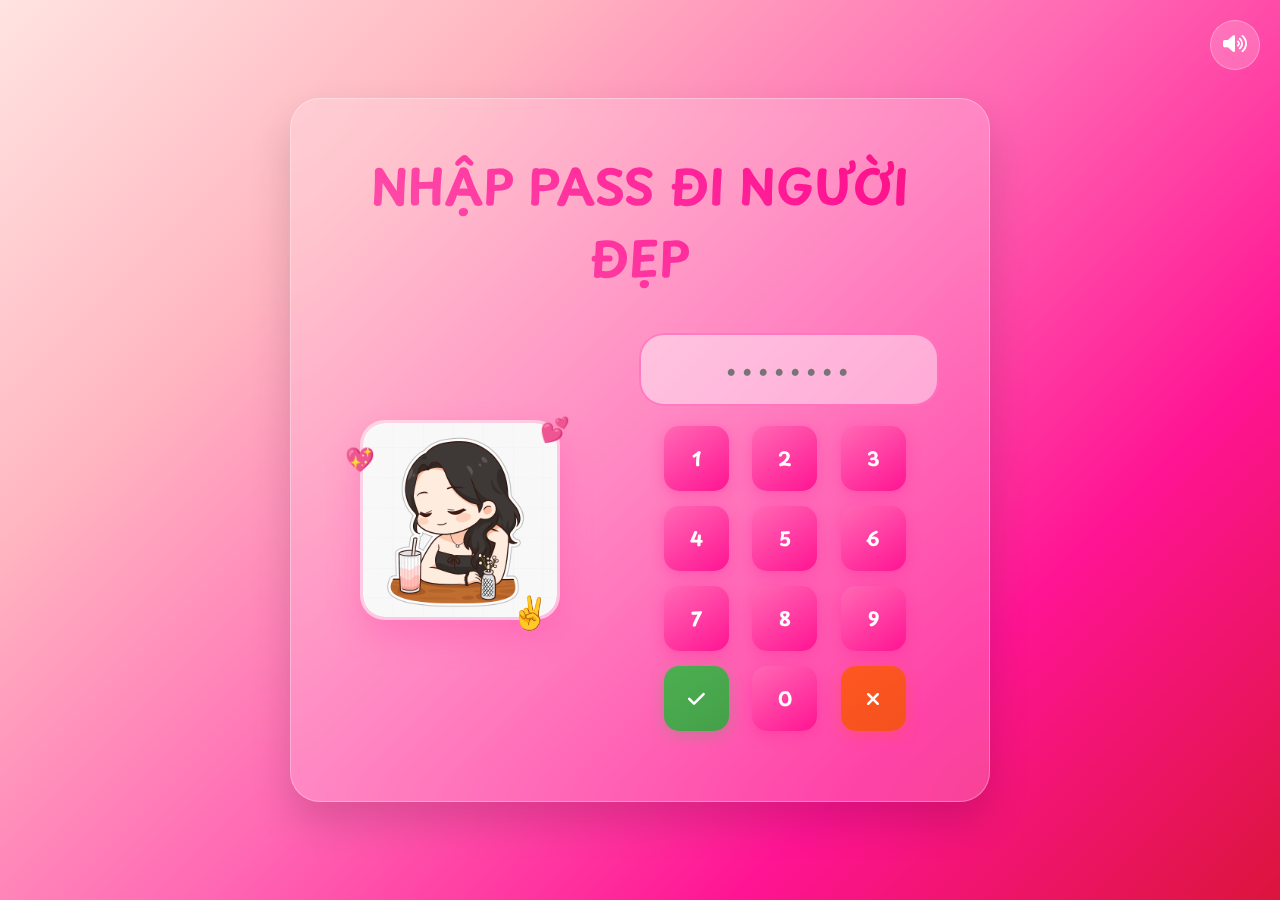
<file: index.html>
﻿<!DOCTYPE html>
<html lang="vi">
<head>
    <meta charset="UTF-8">
    <meta name="viewport" content="width=device-width, initial-scale=1.0">
    <meta http-equiv="Cache-Control" content="no-cache, no-store, must-revalidate">
    <meta http-equiv="Pragma" content="no-cache">
    <meta http-equiv="Expires" content="0">
    <meta name="mobile-web-app-capable" content="yes">
    <meta name="apple-mobile-web-app-capable" content="yes">
    <meta name="apple-mobile-web-app-status-bar-style" content="black-translucent">
    <meta name="format-detection" content="telephone=no">
    <title>🎉 Chúc Mừng Sinh Nhật 🎉</title>
    <link rel="icon" type="image/png" href="img/1.png">
    <link rel="apple-touch-icon" href="img/1.png">
    <link rel="stylesheet" href="css/style_clean.css?v=8&t=1725984100">
    <link href="https://cdnjs.cloudflare.com/ajax/libs/font-awesome/6.0.0/css/all.min.css" rel="stylesheet">
    <link href="https://fonts.googleapis.com/css2?family=Playpen+Sans:wght@100;200;300;400;500;600;700;800&display=swap" rel="stylesheet">
</head>
<body>
    <!-- Login Screen -->
    <div id="loginScreen" class="login-screen">
        <!-- Music Control for Login Screen -->
        <div class="music-control">
            <button id="musicToggleLogin" class="music-btn" title="Toggle Music">
                <i class="fas fa-volume-up"></i>
            </button>
        </div>

        <div class="login-container">
            <h1 class="login-title">NHẬP PASS ĐI NGƯỜI ĐẸP</h1>

            <div class="login-content">
                <!-- Avatar and Hearts -->
                <div class="avatar-section">
                    <div class="avatar-container">
                        <img src="img/1.png" alt="Cute Girl" class="cute-avatar">
                        <div class="heart heart1">💕</div>
                        <div class="heart heart2">💖</div>
                        <div class="peace-sign">✌️</div>
                    </div>
                </div>

                <!-- Password Input and Keypad -->
                <div class="password-section">
                    <div class="password-display">
                        <input type="text" id="passwordInput" readonly maxlength="8" placeholder="" title="Password Input">
                    </div>

                    <div class="keypad">
                        <button class="key-btn number" data-number="1">1</button>
                        <button class="key-btn number" data-number="2">2</button>
                        <button class="key-btn number" data-number="3">3</button>

                        <button class="key-btn number" data-number="4">4</button>
                        <button class="key-btn number" data-number="5">5</button>
                        <button class="key-btn number" data-number="6">6</button>

                        <button class="key-btn number" data-number="7">7</button>
                        <button class="key-btn number" data-number="8">8</button>
                        <button class="key-btn number" data-number="9">9</button>

                        <button class="key-btn confirm" id="confirmBtn" title="Confirm">
                            <i class="fas fa-check"></i>
                        </button>
                        <button class="key-btn number" data-number="0">0</button>
                        <button class="key-btn clear" id="clearBtn" title="Clear">
                            <i class="fas fa-times"></i>
                        </button>
                    </div>
                </div>
            </div>
        </div>
    </div>

    <!-- Audio -->
    <audio id="birthdayMusic" loop autoplay muted preload="auto">
        <source src="audio/nhac.mp3" type="audio/mpeg">
        <source src="audio/nhac.mp3" type="audio/mp3">
        Your browser does not support the audio element.
    </audio>

    <script src="js/script.js"></script>
</body>
</html>
</file>
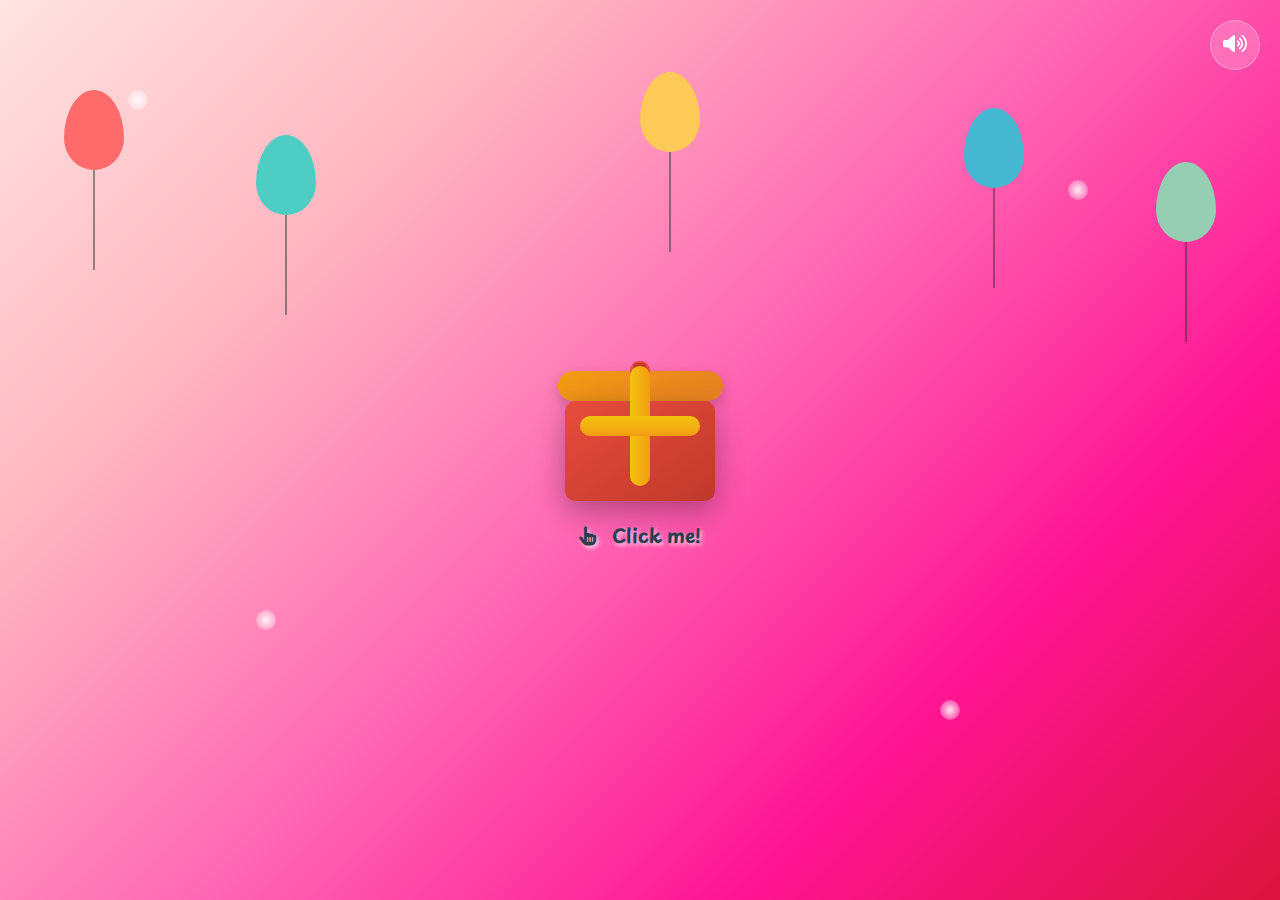
<file: birthday.html>
﻿<!DOCTYPE html>
<html lang="vi">
<head>
    <meta charset="UTF-8">
    <meta name="viewport" content="width=device-width, initial-scale=1.0">
    <meta http-equiv="Cache-Control" content="no-cache, no-store, must-revalidate">
    <meta http-equiv="Pragma" content="no-cache">
    <meta http-equiv="Expires" content="0">
    <meta name="mobile-web-app-capable" content="yes">
    <meta name="apple-mobile-web-app-capable" content="yes">
    <meta name="apple-mobile-web-app-status-bar-style" content="black-translucent">
    <meta name="format-detection" content="telephone=no">
    <title>🎉 Thiệp Sinh Nhật 🎉</title>
    <link rel="icon" type="image/png" href="img/1.png">
    <link rel="apple-touch-icon" href="img/1.png">
    <link rel="stylesheet" href="css/style_clean.css?v=mobile-original-restored">
    <link href="https://cdnjs.cloudflare.com/ajax/libs/font-awesome/6.0.0/css/all.min.css" rel="stylesheet">
    <link href="https://fonts.googleapis.com/css2?family=Playpen+Sans:wght@100;200;300;400;500;600;700;800&display=swap" rel="stylesheet">
    <link href="https://fonts.googleapis.com/css2?family=Pacifico&family=Dancing+Script:wght@400;700&display=swap" rel="stylesheet">
</head>
<body>
    <!-- Audio -->
    <audio id="birthdayMusic" loop autoplay preload="auto">
        <source src="audio/nhac.mp3" type="audio/mpeg">
        <source src="audio/nhac.mp3" type="audio/mp3">
        Your browser does not support the audio element.
    </audio>

    <!-- Birthday Website -->
    <div id="birthdayWebsite" class="birthday-website">
        <!-- Background Elements -->
        <div class="background-elements">
            <div class="star star1"></div>
            <div class="star star2"></div>
            <div class="star star3"></div>
            <div class="star star4"></div>
            <div class="star star5"></div>
        </div>

        <!-- Balloons -->
        <div class="balloons-container">
            <div class="balloon balloon1">
                <div class="balloon-body"></div>
                <div class="balloon-string"></div>
            </div>
            <div class="balloon balloon2">
                <div class="balloon-body"></div>
                <div class="balloon-string"></div>
            </div>
            <div class="balloon balloon3">
                <div class="balloon-body"></div>
                <div class="balloon-string"></div>
            </div>
            <div class="balloon balloon4">
                <div class="balloon-body"></div>
                <div class="balloon-string"></div>
            </div>
            <div class="balloon balloon5">
                <div class="balloon-body"></div>
                <div class="balloon-string"></div>
            </div>
        </div>

        <!-- Gift Box -->
        <div class="gift-container">
            <div class="gift-box" id="giftBox">
                <div class="gift-lid">
                    <div class="gift-bow">
                        <div class="bow-left"></div>
                        <div class="bow-right"></div>
                        <div class="bow-center"></div>
                    </div>
                </div>
                <div class="gift-body"></div>
                <div class="gift-ribbon-vertical"></div>
                <div class="gift-ribbon-horizontal"></div>
            </div>

            <div class="click-instruction">
                <i class="fas fa-hand-pointer"></i>
                <span>Click me!</span>
            </div>
        </div>

        <!-- Birthday Message (Initially hidden, will be shown by JavaScript) -->
        <div class="birthday-message hidden" id="birthdayMessage">
            <!-- Birthday Card Container -->
            <div class="birthday-card">
                <!-- Card Header -->
                <div class="card-header">
                    <div class="header-decoration">
                        <div class="decoration-star">⭐</div>
                        <div class="decoration-heart">💖</div>
                        <div class="decoration-balloon">🎈</div>
                    </div>

                    <div class="avatar-container">
                        <img src="img/banhsinhnhat.jpg" alt="Birthday Person" class="birthday-avatar">
                        <div class="avatar-glow"></div>
                    </div>

                    <h1 class="birthday-title">
                        🎉 HAPPY BIRTHDAY 🎉
                    </h1>

                    <h2 class="birthday-name" id="birthdayName">
                        Bé yêu!
                    </h2>
                </div>

                <!-- Photo Gallery -->
                <div class="photo-gallery">
                    <div class="photo-grid">
                        <div class="photo-item">
                            <img src="img/2.jpg" alt="Memory 1" class="memory-photo">
                        </div>
                        <div class="photo-item">
                            <img src="img/10.jpg" alt="Memory 2" class="memory-photo">
                        </div>
                        <div class="photo-item">
                            <img src="img/3.jpg" alt="Memory 3" class="memory-photo">
                        </div>
                    </div>
                </div>

                <!-- Birthday Wishes Section -->
                <div class="wishes-section">
                    <div class="wishes-container">
                        <h3 class="wishes-title">💌 Lời chúc sinh nhật đặc biệt 💌</h3>

                        <div class="wishes-grid">
                            <div class="wish-card">
                                <div class="wish-icon">🎂</div>
                                <p class="wish-text">chúc em sinh nhật vui vẻ</p>
                            </div>

                            <div class="wish-card">
                                <div class="wish-icon">🌟</div>
                                <p class="wish-text">chúc em thêm một tuổi thêm nhiều trải nghiệm mới</p>
                            </div>

                            <div class="wish-card">
                                <div class="wish-icon">🎈</div>
                                <p class="wish-text">chúc em luôn thành công và vững bước trên con đường mà mình chọn</p>
                            </div>

                            <div class="wish-card">
                                <div class="wish-icon">💖</div>
                                <p class="wish-text">dù có chuyện gì hay stress thì anh luôn ở sau để giúp đỡ em</p>
                            </div>

                            <div class="wish-card">
                                <div class="wish-icon">🌈</div>
                                <p class="wish-text">mọi chuyện ngoài kia mặc em quậy còn còn mọi thứ để anh lo</p>
                            </div>

                            <div class="wish-card">
                                <div class="wish-icon">🎊</div>
                                <p class="wish-text">em phải nhớ luôn nở nụ cười trên môi dù có chuyện gì đi nữa thì mình cùng nhau giải quyết</p>
                            </div>
                        </div>
                    </div>
                </div>

                <!-- More Photos Section -->
                <div class="more-photos-section">
                    <h3 class="section-title">📸 Những kỷ niệm đẹp 📸</h3>
                    <div class="photos-carousel">
                        <div class="carousel-track" id="photosCarousel">
                            <img src="img/4.jpg" alt="Memory 5" class="carousel-photo">
                            <img src="img/5.jpg" alt="Memory 6" class="carousel-photo">
                            <img src="img/6.jpg" alt="Memory 7" class="carousel-photo">
                            <img src="img/7.jpg" alt="Memory 8" class="carousel-photo">
                            <img src="img/8.jpg" alt="Memory 9" class="carousel-photo">
                            <img src="img/9.jpg" alt="Memory 10" class="carousel-photo">
                        </div>
                    </div>
                </div>

                <!-- Birthday Cake Section -->
                <div class="cake-section">
                    <div class="birthday-cake">
                        <div class="cake-base">
                            <div class="cake-layer layer1"></div>
                            <div class="cake-layer layer2"></div>
                            <div class="cake-layer layer3"></div>
                            <div class="candles">
                                <div class="candle">
                                    <div class="flame"></div>
                                </div>
                                <div class="candle">
                                    <div class="flame"></div>
                                </div>
                                <div class="candle">
                                    <div class="flame"></div>
                                </div>
                            </div>
                        </div>
                    </div>
                    <p class="cake-message">🎂 Click vào bánh để thổi nến và ước một điều thật đặc biệt! 🎂</p>
                </div>

                <!-- Final Message -->
                <div class="final-message">
                    <div class="message-border">
                        <h2 class="final-title">✨ Lời nhắn cuối ✨</h2>
                        <p class="final-text">
                            cuối cùng cũng cảm ơn em vì đã xuất hiện trong cuộc sống của anh và làm nó tốt hơn, và mong mọi điều đẹp đẽ nhất sẽ đến bên em
                        </p>
                        <p class="signature">🎉 Happy Birthday! 🎉</p>
                    </div>
                </div>
            </div>
        </div>

        <!-- Confetti Container -->
        <div class="confetti-container" id="confettiContainer"></div>

        <!-- Floating Hearts -->
        <div class="hearts-container" id="heartsContainer"></div>

        <!-- Music Control -->
        <div class="music-control">
            <button id="musicToggle" class="music-btn" title="Toggle Music">
                <i class="fas fa-volume-up"></i>
            </button>
        </div>
    </div>

    <script src="js/birthday.js"></script>
</body>
</html>
</file>
<file: css/style_clean.css>
﻿/* ===== STYLES WEBSITE SINH NHẬT ===== */

/* FORCE OVERRIDE - Background sáng cho tất cả trường hợp */
html, body, .login-screen, .birthday-website {
    background: linear-gradient(135deg, #FFE4E1 0%, #FFB6C1 25%, #FF69B4 50%, #FF1493 75%, #DC143C 100%) !important;
    background-attachment: fixed !important;
}

/* FORCE HORIZONTAL LAYOUT CHO MOBILE */
@media screen and (max-width: 768px) {
    .login-content {
        flex-direction: column !important;
        display: flex !important;
        align-items: center !important;
        justify-content: center !important;
        gap: 30px !important;
        flex-wrap: nowrap !important;
    }

    .avatar-section {
        flex: 0 0 auto !important;
        order: 1 !important;
    }

    .password-section {
        flex: 0 0 auto !important;
        order: 2 !important;
    }
}

/* Reset và tối ưu hóa mobile */
* {
    margin: 0;
    padding: 0;
    box-sizing: border-box;
    /* Tối ưu hóa cảm ứng cho mobile */
    -webkit-tap-highlight-color: transparent;
    -webkit-touch-callout: none;
    -webkit-user-select: none;
    -moz-user-select: none;
    -ms-user-select: none;
    user-select: none;
    /* Performance optimization */
    -webkit-font-smoothing: antialiased;
    -moz-osx-font-smoothing: grayscale;
}

/* Performance optimization cho animated elements */
.login-container,
.cute-avatar,
.key-btn,
.password-display input,
.heart,
.peace-sign {
    backface-visibility: hidden;
    perspective: 1000px;
    transform-style: preserve-3d;
}

/* Cho phép chọn text cho input */
input, textarea {
    -webkit-user-select: text;
    -moz-user-select: text;
    -ms-user-select: text;
    user-select: text;
}

body {
    font-family: "Playpen Sans", cursive;
    margin: 0;
    padding: 0;
    min-height: 100vh;
    background: linear-gradient(135deg, #FFE4E1 0%, #FFB6C1 25%, #FF69B4 50%, #FF1493 75%, #DC143C 100%) !important;
    background-attachment: fixed;
    /* Force cache refresh */
    /* Tối ưu hóa cho mobile */
    -webkit-font-smoothing: antialiased;
    -moz-osx-font-smoothing: grayscale;
    /* Ngăn chặn zoom khi focus input trên iOS */
    -webkit-text-size-adjust: 100%;
}

.hidden {
    display: none !important;
}

/* Login Screen Styles */
.login-screen {
    width: 100%;
    height: 100vh;
    display: flex;
    justify-content: center;
    align-items: center;
    position: relative;
}

.login-container {
    background: rgba(255, 255, 255, 0.2);
    backdrop-filter: blur(20px);
    padding: 50px;
    border-radius: 30px;
    border: 1px solid rgba(255, 255, 255, 0.3);
    box-shadow: 0 20px 40px rgba(0, 0, 0, 0.15);
    text-align: center;
    max-width: 700px;
    width: 90%;
    position: relative;
    animation: containerFloat 6s ease-in-out infinite;
}

@keyframes containerFloat {
    0%, 100% {
        transform: translateY(0px);
    }

    50% {
        transform: translateY(-10px);
    }
}

.login-title {
    font-family: "Playpen Sans", cursive;
    background: linear-gradient(45deg, #FF69B4, #FF1493, #DC143C);
    background-size: 200% 200%;
    -webkit-background-clip: text;
    -webkit-text-fill-color: transparent;
    background-clip: text;
    font-size: 48px;
    font-weight: bold;
    margin-bottom: 40px;
    animation: gradientText 3s ease-in-out infinite;
}

@keyframes gradientText {
    0% {
        background-position: 0% 50%;
    }

    50% {
        background-position: 100% 50%;
    }

    100% {
        background-position: 0% 50%;
    }
}

.login-content {
    display: flex;
    gap: 60px;
    align-items: center;
    justify-content: center;
    margin-bottom: 20px;
    flex-wrap: wrap;
}

.avatar-section {
    flex: 1;
    position: relative;
    min-width: 200px;
}

.avatar-container {
    position: relative;
    display: inline-block;
}

.cute-avatar {
    width: 200px;
    height: 200px;
    border-radius: 25px;
    border: 3px solid rgba(255, 255, 255, 0.5);
    box-shadow: 0 15px 35px rgba(255, 20, 147, 0.2);
    transition: all 0.3s ease;
    animation: avatarFloat 4s ease-in-out infinite;
}

@keyframes avatarFloat {
    0%, 100% {
        transform: translateY(0px) rotate(0deg);
    }

    50% {
        transform: translateY(-15px) rotate(2deg);
    }
}

.heart {
    position: absolute;
    font-size: 1.5rem;
    animation: heartFloat 3s ease-in-out infinite;
}

.heart1 {
    top: -10px;
    right: -10px;
    animation-delay: 0s;
}

.heart2 {
    top: 20px;
    left: -15px;
    animation-delay: 1.5s;
}

.peace-sign {
    position: absolute;
    bottom: -10px;
    right: 10px;
    font-size: 2rem;
    animation: bounce 2s ease-in-out infinite;
}

@keyframes heartFloat {
    0%, 100% {
        transform: translateY(0) scale(1);
        opacity: 0.7;
    }

    50% {
        transform: translateY(-10px) scale(1.2);
        opacity: 1;
    }
}

@keyframes bounce {
    0%, 20%, 50%, 80%, 100% {
        transform: translateY(0);
    }

    40% {
        transform: translateY(-10px);
    }

    60% {
        transform: translateY(-5px);
    }
}

.password-section {
    flex: 1;
    min-width: 300px;
}

.password-display input {
    width: 300px;
    padding: 15px 25px;
    font-size: 1.6rem;
    text-align: center;
    border: 2px solid rgba(255, 20, 147, 0.4);
    border-radius: 25px;
    background: rgba(255, 255, 255, 0.3);
    backdrop-filter: blur(10px);
    letter-spacing: 4px;
    font-family: "Playpen Sans", cursive;
    outline: none;
    transition: all 0.3s ease;
    color: #333;
    margin-bottom: 20px;
}

.keypad {
    display: grid;
    grid-template-columns: repeat(3, 1fr);
    gap: 15px;
    max-width: 250px;
    margin: 0 auto;
}

.key-btn {
    width: 65px;
    height: 65px;
    border: none;
    border-radius: 15px;
    font-size: 1.2rem;
    font-weight: bold;
    cursor: pointer;
    transition: all 0.2s ease;
    font-family: "Playpen Sans", cursive;
}

    .key-btn.number {
        background: linear-gradient(145deg, #FF69B4, #FF1493);
        color: white;
        box-shadow: 0 4px 15px rgba(255, 20, 147, 0.3);
    }

        .key-btn.number:hover {
            transform: translateY(-2px);
            box-shadow: 0 6px 20px rgba(255, 20, 147, 0.4);
        }

    .key-btn.confirm {
        background: linear-gradient(145deg, #4CAF50, #45a049);
        color: white;
        box-shadow: 0 4px 15px rgba(76, 175, 80, 0.3);
    }

    .key-btn.clear {
        background: linear-gradient(145deg, #FF5722, #F4511E);
        color: white;
        box-shadow: 0 4px 15px rgba(255, 87, 34, 0.3);
    }

/* Shake animation */
@keyframes shake {
    0%, 100% {
        transform: translateX(0);
    }

    25% {
        transform: translateX(-10px);
    }

    75% {
        transform: translateX(10px);
    }
}

/* Birthday Website */
.birthday-website {
    position: relative;
    width: 100%;
    min-height: 100vh;
    display: flex;
    justify-content: center;
    align-items: center;
    background: linear-gradient(135deg, #FFE4E1 0%, #FFB6C1 25%, #FF69B4 50%, #FF1493 75%, #DC143C 100%) !important;
    background-attachment: fixed;
    overflow-x: hidden;
}

@keyframes gradientShift {
    0% {
        background-position: 0% 50%;
    }

    50% {
        background-position: 100% 50%;
    }

    100% {
        background-position: 0% 50%;
    }
}

/* Background Elements */
.background-elements {
    position: absolute;
    top: 0;
    left: 0;
    width: 100%;
    height: 100%;
    pointer-events: none;
    z-index: 1;
}

.star {
    position: absolute;
    width: 20px;
    height: 20px;
    background: radial-gradient(circle, rgba(255,255,255,0.9), transparent);
    border-radius: 50%;
    animation: starTwinkle 3s ease-in-out infinite;
}

.star1 {
    top: 10%;
    left: 10%;
    animation-delay: 0s;
}

.star2 {
    top: 20%;
    right: 15%;
    animation-delay: 1s;
}

.star3 {
    bottom: 30%;
    left: 20%;
    animation-delay: 2s;
}

.star4 {
    bottom: 20%;
    right: 25%;
    animation-delay: 0.5s;
}

.star5 {
    top: 50%;
    left: 50%;
    animation-delay: 1.5s;
}

@keyframes starTwinkle {
    0%, 100% {
        opacity: 0.3;
        transform: scale(1);
    }

    50% {
        opacity: 1;
        transform: scale(1.2);
    }
}

/* Balloons */
.balloons-container {
    position: absolute;
    top: 0;
    left: 0;
    width: 100%;
    height: 100%;
    pointer-events: none;
    z-index: 2;
}

.balloon {
    position: absolute;
    animation: floatUp 6s ease-in-out infinite;
}

.balloon-body {
    width: 60px;
    height: 80px;
    border-radius: 50% 50% 50% 50% / 60% 60% 40% 40%;
    position: relative;
}

.balloon-string {
    width: 1px;
    height: 100px;
    background: #333;
    position: absolute;
    bottom: -100px;
    left: 50%;
    transform: translateX(-50%);
}

.balloon1 {
    left: 5%;
    top: 10%;
}

    .balloon1 .balloon-body {
        background: #ff6b6b;
    }

.balloon2 {
    left: 20%;
    top: 15%;
    animation-delay: 2s;
}

    .balloon2 .balloon-body {
        background: #4ecdc4;
    }

.balloon3 {
    right: 20%;
    top: 12%;
    animation-delay: 4s;
}

    .balloon3 .balloon-body {
        background: #45b7d1;
    }

.balloon4 {
    right: 5%;
    top: 18%;
    animation-delay: 1s;
}

    .balloon4 .balloon-body {
        background: #96ceb4;
    }

.balloon5 {
    left: 50%;
    top: 8%;
    animation-delay: 3s;
}

    .balloon5 .balloon-body {
        background: #feca57;
    }

@keyframes floatUp {
    0%, 100% {
        transform: translateY(0px) rotate(0deg);
    }

    33% {
        transform: translateY(-20px) rotate(2deg);
    }

    66% {
        transform: translateY(-10px) rotate(-2deg);
    }
}

/* Gift Box */
.gift-container {
    position: relative;
    z-index: 10;
    text-align: center;
}

.gift-box {
    position: relative;
    width: 150px;
    height: 150px;
    margin: 0 auto 20px;
    cursor: pointer;
    transition: all 0.3s ease;
    animation: giftFloat 3s ease-in-out infinite;
}

    .gift-box:hover {
        transform: scale(1.1);
    }

@keyframes giftFloat {
    0%, 100% {
        transform: translateY(0px);
    }

    50% {
        transform: translateY(-10px);
    }
}

.gift-body {
    width: 100%;
    height: 100px;
    background: linear-gradient(145deg, #e74c3c, #c0392b);
    border-radius: 10px;
    position: absolute;
    bottom: 0;
    box-shadow: 0 10px 30px rgba(0,0,0,0.3);
}

.gift-lid {
    width: 110%;
    height: 30px;
    background: linear-gradient(145deg, #f39c12, #e67e22);
    border-radius: 15px;
    position: absolute;
    top: 20px;
    left: -5%;
    transition: all 0.5s ease;
    box-shadow: 0 5px 15px rgba(0,0,0,0.2);
}

.gift-box.opened .gift-lid {
    transform: translateY(-50px) rotateX(-45deg);
}

.gift-ribbon-vertical {
    width: 20px;
    height: 120px;
    background: linear-gradient(to right, #f1c40f, #f39c12);
    position: absolute;
    left: 50%;
    top: 15px;
    transform: translateX(-50%);
    border-radius: 10px;
}

.gift-ribbon-horizontal {
    width: 120px;
    height: 20px;
    background: linear-gradient(to bottom, #f1c40f, #f39c12);
    position: absolute;
    left: 50%;
    top: 65px;
    transform: translateX(-50%);
    border-radius: 10px;
}

.gift-bow {
    position: absolute;
    top: -10px;
    left: 50%;
    transform: translateX(-50%);
}

.bow-left, .bow-right {
    width: 20px;
    height: 20px;
    background: #e74c3c;
    border-radius: 50% 10px;
    position: absolute;
}

.bow-left {
    left: -10px;
    transform: rotate(-45deg);
}

.bow-right {
    right: -10px;
    transform: rotate(45deg);
}

.bow-center {
    width: 12px;
    height: 15px;
    background: #c0392b;
    border-radius: 3px;
    position: absolute;
    left: 50%;
    top: 2px;
    transform: translateX(-50%);
}

.click-instruction {
    color: #2C3E50;
    font-size: 1.2rem;
    font-weight: bold;
    animation: fadeInUp 1s ease;
    text-shadow: 2px 2px 4px rgba(255,255,255,0.8);
}

    .click-instruction i {
        margin-right: 10px;
        animation: bounce 2s infinite;
    }

/* Birthday Message */
.birthday-message {
    position: fixed;
    top: 0;
    left: 0;
    width: 100%;
    height: 100%;
    background: linear-gradient(45deg, #ff6b6b, #4ecdc4, #45b7d1, #96ceb4, #feca57);
    background-size: 400% 400%;
    animation: gradientShift 15s ease infinite;
    z-index: 1000;
    overflow-y: auto;
    padding: 20px;
    display: flex;
    justify-content: center;
    align-items: flex-start;
}

.birthday-card {
    background: #ffffff !important;
    border-radius: 25px;
    padding: 40px;
    max-width: 800px;
    width: 100%;
    margin: 20px auto;
    box-shadow: 0 25px 80px rgba(0, 0, 0, 0.3);
    backdrop-filter: blur(15px);
    border: 2px solid rgba(255, 255, 255, 0.3);
    color: #333;
    text-align: center;
    animation: cardEntrance 1s ease-out;
}

@keyframes cardEntrance {
    0% {
        opacity: 0;
        transform: scale(0.8) translateY(50px);
    }

    100% {
        opacity: 1;
        transform: scale(1) translateY(0);
    }
}

.card-header {
    margin-bottom: 30px;
}

.header-decoration {
    margin-bottom: 20px;
    position: relative;
    height: 40px;
}

.decoration-star, .decoration-heart, .decoration-balloon {
    position: absolute;
    font-size: 2rem;
    animation: bounce 2s infinite;
}

.decoration-star {
    left: 20%;
    animation-delay: 0s;
}

.decoration-heart {
    left: 50%;
    transform: translateX(-50%);
    animation-delay: 0.5s;
}

.decoration-balloon {
    right: 20%;
    animation-delay: 1s;
}

.avatar-container {
    position: relative;
    display: inline-block;
    margin-bottom: 20px;
}

.birthday-avatar {
    width: 120px;
    height: 120px;
    border-radius: 50%;
    border: 4px solid #f1c40f;
    object-fit: cover;
    box-shadow: 0 0 30px rgba(241, 196, 15, 0.6);
    animation: avatarGlow 2s ease-in-out infinite alternate;
}

@keyframes avatarGlow {
    0% {
        box-shadow: 0 0 30px rgba(241, 196, 15, 0.6);
    }

    100% {
        box-shadow: 0 0 50px rgba(241, 196, 15, 0.9);
    }
}

.avatar-glow {
    position: absolute;
    top: -10px;
    left: -10px;
    right: -10px;
    bottom: -10px;
    border-radius: 50%;
    background: radial-gradient(circle, rgba(241, 196, 15, 0.3) 0%, transparent 70%);
    animation: glow 2s ease-in-out infinite alternate;
    pointer-events: none;
}

@keyframes glow {
    0% {
        opacity: 0.3;
        transform: scale(1);
    }

    100% {
        opacity: 0.7;
        transform: scale(1.1);
    }
}

.birthday-title {
    font-size: 2.5rem;
    margin-bottom: 15px;
    background: linear-gradient(45deg, #ff6b6b, #4ecdc4, #45b7d1, #96ceb4, #feca57);
    background-size: 400% 400%;
    -webkit-background-clip: text;
    -webkit-text-fill-color: transparent;
    background-clip: text;
    animation: textGradient 3s ease-in-out infinite;
    font-family: 'Pacifico', cursive;
}

@keyframes textGradient {
    0% {
        background-position: 0% 50%;
    }

    50% {
        background-position: 100% 50%;
    }

    100% {
        background-position: 0% 50%;
    }
}

.birthday-name {
    font-size: 2rem;
    color: #f39c12;
    margin-bottom: 30px;
    font-family: 'Dancing Script', cursive;
    animation: nameGlow 2s ease-in-out infinite alternate;
}

@keyframes nameGlow {
    0% {
        text-shadow: 1px 1px 2px rgba(0,0,0,0.2);
    }

    100% {
        text-shadow: 2px 2px 8px rgba(243,156,18,0.6);
    }
}

/* Photo Gallery */
.photo-gallery {
    margin-bottom: 60px;
    padding: 20px 0;
    animation: slideInFromTop 1s ease-out 0.2s both;
}

.photo-grid {
    display: flex;
    justify-content: center;
    gap: 25px;
    margin-bottom: 25px;
    flex-wrap: wrap;
}

.photo-item {
    position: relative;
    border-radius: 20px;
    overflow: hidden;
    box-shadow: 0 10px 30px rgba(0,0,0,0.2);
    transition: all 0.4s cubic-bezier(0.175, 0.885, 0.32, 1.275);
    transform: rotate(-2deg);
    animation: bounceIn 0.8s ease-out;
}

    .photo-item:nth-child(1) {
        animation-delay: 0.3s;
    }

    .photo-item:nth-child(2) {
        transform: rotate(2deg);
        animation-delay: 0.5s;
    }

    .photo-item:nth-child(3) {
        transform: rotate(-1deg);
        animation-delay: 0.7s;
    }

    .photo-item:hover {
        transform: scale(1.1) rotate(0deg) translateY(-10px);
        box-shadow: 0 20px 50px rgba(0,0,0,0.4);
        z-index: 10;
    }

    .photo-item::before {
        content: '';
        position: absolute;
        top: 0;
        left: -100%;
        width: 100%;
        height: 100%;
        background: linear-gradient(90deg, transparent, rgba(255,255,255,0.3), transparent);
        transition: all 0.6s;
        z-index: 1;
    }

    .photo-item:hover::before {
        left: 100%;
    }

.memory-photo {
    width: 200px;
    height: 200px;
    object-fit: cover;
    display: block;
    transition: all 0.3s ease;
}

.photo-item:hover .memory-photo {
    transform: scale(1.05);
    filter: brightness(1.1) contrast(1.1);
}

/* Wishes Section */
.wishes-section {
    margin-bottom: 50px;
    padding: 20px 0;
    animation: slideInFromLeft 1s ease-out 0.5s both;
}

.wishes-title {
    color: #2c3e50;
    margin-bottom: 20px;
    font-size: 1.5rem;
    font-family: 'Dancing Script', cursive;
}

.wishes-grid {
    display: grid;
    grid-template-columns: repeat(auto-fit, minmax(300px, 1fr));
    gap: 25px;
    margin-bottom: 25px;
}

.wish-card {
    background: linear-gradient(135deg, rgba(255,255,255,0.9), rgba(240,248,255,0.85));
    padding: 22px;
    border-radius: 18px;
    border: 2px solid rgba(100,149,237,0.3);
    -webkit-backdrop-filter: blur(8px);
    backdrop-filter: blur(8px);
    text-align: center;
    box-shadow: 0 8px 32px rgba(0,0,0,0.15);
    transition: all 0.3s ease;
    transform: translateY(0);
    opacity: 0;
    animation: scaleIn 0.6s ease-out forwards;
    /* Touch-friendly cho tất cả devices */
    touch-action: manipulation;
    -webkit-tap-highlight-color: transparent;
    cursor: pointer;
}

    .wish-card:nth-child(1) {
        animation-delay: 0.1s;
    }

    .wish-card:nth-child(2) {
        animation-delay: 0.2s;
    }

    .wish-card:nth-child(3) {
        animation-delay: 0.3s;
    }

    .wish-card:nth-child(4) {
        animation-delay: 0.4s;
    }

    .wish-card:nth-child(5) {
        animation-delay: 0.5s;
    }

    .wish-card:nth-child(6) {
        animation-delay: 0.6s;
    }

    /* Thay hover bằng active state để đồng bộ trên mọi device */
    .wish-card:active,
    .wish-card:focus {
        transform: translateY(-8px) scale(1.02);
        box-shadow: 0 15px 35px rgba(0,0,0,0.2);
        background: linear-gradient(135deg, rgba(255,255,255,0.95), rgba(240,248,255,0.9));
        border: 2px solid rgba(100,149,237,0.5);
    }

.wish-icon {
    font-size: 2.2rem;
    margin-bottom: 12px;
    animation: pulse 2s ease-in-out infinite;
}

.wish-text {
    color: #2c3e50;
    line-height: 1.6;
    font-size: 1.05rem;
    font-weight: 500;
    margin: 0;
}

/* More Photos Section */
.more-photos-section {
    margin-bottom: 50px;
    padding: 20px 0;
    animation: slideInFromRight 1s ease-out 1s both;
}

.section-title {
    color: #2c3e50;
    margin-bottom: 20px;
    font-size: 1.5rem;
    font-family: 'Dancing Script', cursive;
}

.photos-carousel {
    overflow: hidden;
    border-radius: 15px;
    box-shadow: 0 8px 25px rgba(0,0,0,0.1);
}

.carousel-track {
    display: flex;
    animation: carouselScroll 20s linear infinite;
    gap: 10px;
}

@keyframes carouselScroll {
    0% {
        transform: translateX(0);
    }

    100% {
        transform: translateX(-50%);
    }
}

.carousel-photo {
    width: 150px;
    height: 150px;
    object-fit: cover;
    border-radius: 10px;
    flex-shrink: 0;
}

/* Cake Section */
.cake-section {
    margin-bottom: 40px;
    margin-top: 60px;
    padding: 30px 0;
    text-align: center;
    cursor: pointer;
    transition: all 0.3s ease;
    animation: slideInFromBottom 1s ease-out 1.5s both;
}

    .cake-section:hover {
        transform: scale(1.05) translateY(-5px);
        filter: brightness(1.1);
    }

.birthday-cake {
    display: inline-block;
    position: relative;
    margin-bottom: 25px;
    cursor: pointer;
    transition: all 0.3s cubic-bezier(0.4, 0, 0.2, 1);
    animation: cakeFloat 6s ease-in-out infinite;
    /* Tối ưu GPU acceleration */
    will-change: transform;
    transform: translateZ(0);
}

    .birthday-cake:hover {
        transform: scale(1.1) translateZ(0);
        filter: drop-shadow(0 10px 20px rgba(0,0,0,0.3));
    }

    /* Animation khi click */
    .birthday-cake.clicked {
        animation: cakeClick 0.4s ease-out, cakeFloat 6s ease-in-out infinite 0.4s;
    }

@keyframes cakeEntrance {
    0% {
        transform: scale(0) rotate(-180deg);
        opacity: 0;
    }

    50% {
        transform: scale(1.2) rotate(-90deg);
        opacity: 0.7;
    }

    100% {
        transform: scale(1) rotate(0deg);
        opacity: 1;
    }
}

@keyframes cakeFloat {
    0%, 100% {
        transform: translateY(0px) translateZ(0);
    }

    50% {
        transform: translateY(-8px) translateZ(0);
    }
}

@keyframes cakeClick {
    0% {
        transform: scale(1) translateZ(0);
    }

    50% {
        transform: scale(1.15) translateZ(0);
    }

    100% {
        transform: scale(1) translateZ(0);
    }
}

.cake-base {
    position: relative;
    filter: drop-shadow(0 8px 16px rgba(0,0,0,0.2));
}

.cake-layer {
    border-radius: 15px;
    margin: 0 auto;
    position: relative;
    box-shadow: inset 0 2px 4px rgba(255,255,255,0.3), inset 0 -2px 4px rgba(0,0,0,0.2), 0 4px 8px rgba(0,0,0,0.15);
}

/* Bottom layer - Chocolate */
.layer1 {
    width: 140px;
    height: 45px;
    background: linear-gradient(135deg, #8B4513 0%, #A0522D 25%, #CD853F 50%, #8B4513 100%);
    border: 3px solid #654321;
    bottom: 0;
    position: relative;
}

    .layer1::before {
        content: '';
        position: absolute;
        top: -2px;
        left: 10px;
        right: 10px;
        height: 6px;
        background: linear-gradient(90deg, #F4A460 0%, #DEB887 50%, #F4A460 100%);
        border-radius: 50px;
        box-shadow: 0 1px 2px rgba(0,0,0,0.3);
    }

/* Middle layer - Purple/Violet */
.layer2 {
    width: 110px;
    height: 38px;
    background: linear-gradient(135deg, #9370DB 0%, #BA55D3 25%, #DDA0DD 50%, #9370DB 100%);
    border: 3px solid #663399;
    position: absolute;
    bottom: 40px;
    left: 50%;
    transform: translateX(-50%);
}

    .layer2::before {
        content: '';
        position: absolute;
        top: -2px;
        left: 8px;
        right: 8px;
        height: 5px;
        background: linear-gradient(90deg, #FFB6C1 0%, #FFC0CB 50%, #FFB6C1 100%);
        border-radius: 50px;
        box-shadow: 0 1px 2px rgba(0,0,0,0.3);
    }

/* Top layer - Pink */
.layer3 {
    width: 80px;
    height: 32px;
    background: linear-gradient(135deg, #FF69B4 0%, #FF1493 25%, #FFB6C1 50%, #FF69B4 100%);
    border: 3px solid #CC1477;
    position: absolute;
    bottom: 73px;
    left: 50%;
    transform: translateX(-50%);
}

    .layer3::before {
        content: '';
        position: absolute;
        top: -2px;
        left: 6px;
        right: 6px;
        height: 4px;
        background: linear-gradient(90deg, #FFFFFF 0%, #FFF8DC 50%, #FFFFFF 100%);
        border-radius: 50px;
        box-shadow: 0 1px 2px rgba(0,0,0,0.3);
    }

/* Decorative elements */
.layer1::after {
    content: '🍓';
    position: absolute;
    right: 15px;
    top: 8px;
    font-size: 12px;
    transform: rotate(15deg);
}

.layer2::after {
    content: '🍒';
    position: absolute;
    left: 12px;
    top: 6px;
    font-size: 10px;
    transform: rotate(-20deg);
}

.layer3::after {
    content: '⭐';
    position: absolute;
    right: 8px;
    top: 5px;
    font-size: 8px;
    color: #FFD700;
    animation: sparkle 2s ease-in-out infinite;
}

@keyframes sparkle {
    0%, 100% {
        transform: scale(1) rotate(0deg);
        opacity: 1;
    }

    50% {
        transform: scale(1.2) rotate(180deg);
        opacity: 0.8;
    }
}

.candles {
    position: absolute;
    bottom: 105px; /* Đặt nến trên layer3 (73px + 32px) */
    left: 50%;
    transform: translateX(-50%);
    display: flex;
    gap: 12px;
    z-index: 10;
}

.candle {
    width: 6px;
    height: 25px;
    background: linear-gradient(180deg, #FFE135 0%, #FFC107 50%, #FF8F00 100%);
    border-radius: 3px;
    position: relative;
    transition: all 0.3s ease;
    box-shadow: inset 1px 0 2px rgba(255,255,255,0.5), inset -1px 0 2px rgba(0,0,0,0.2), 2px 2px 4px rgba(0,0,0,0.3);
}

    .candle::before {
        content: '';
        position: absolute;
        top: -3px;
        left: 50%;
        width: 8px;
        height: 6px;
        background: #333;
        border-radius: 50%;
        transform: translateX(-50%);
        box-shadow: 0 1px 2px rgba(0,0,0,0.5);
    }

.flame {
    width: 12px;
    height: 15px;
    background: radial-gradient(ellipse, #FFD700 10%, #FF6B35 40%, #FF4500 70%, #DC143C 90%);
    border-radius: 50% 50% 50% 50% / 60% 60% 40% 40%;
    position: absolute;
    top: -18px;
    left: 50%;
    transform: translateX(-50%) translateZ(0);
    animation: enhancedFlame 2s ease-in-out infinite;
    opacity: 1;
    transition: all 0.3s ease;
    box-shadow: 0 0 15px rgba(255, 165, 0, 0.8), 0 0 25px rgba(255, 69, 0, 0.4), 0 0 35px rgba(255, 0, 0, 0.2);
    /* GPU optimization */
    will-change: transform;
}

    .flame::before {
        content: '';
        position: absolute;
        top: 3px;
        left: 50%;
        width: 7px;
        height: 9px;
        background: radial-gradient(ellipse, rgba(255, 255, 255, 0.9) 0%, rgba(255, 255, 0, 0.6) 50%, transparent 70%);
        border-radius: 50%;
        transform: translateX(-50%);
        animation: flameCore 1.8s ease-in-out infinite;
    }

@keyframes enhancedFlame {
    0%, 100% {
        transform: translateX(-50%) scale(1) translateZ(0);
        opacity: 1;
    }

    25% {
        transform: translateX(-48%) scale(1.1, 0.9) translateZ(0);
        opacity: 0.9;
    }

    50% {
        transform: translateX(-52%) scale(0.9, 1.1) translateZ(0);
        opacity: 1;
    }

    75% {
        transform: translateX(-49%) scale(1.05, 0.95) translateZ(0);
        opacity: 0.95;
    }
}

.flame.blown-out {
    opacity: 0;
    transform: translateX(-50%) scale(0) rotate(90deg);
    filter: blur(2px);
}

@keyframes simpleFlicker {
    0% {
        transform: translateX(-50%) scale(1) translateZ(0);
        opacity: 1;
    }

    100% {
        transform: translateX(-50%) scale(1.05) translateZ(0);
        opacity: 0.9;
    }
}

@keyframes flameCore {
    0%, 100% {
        opacity: 0.8;
        transform: translateX(-50%) scale(1) translateZ(0);
    }

    50% {
        opacity: 1;
        transform: translateX(-50%) scale(1.1) translateZ(0);
    }
}

@keyframes flicker {
    0% {
        transform: translateX(-50%) scale(1);
    }

    100% {
        transform: translateX(-50%) scale(1.1);
    }
}

@keyframes blowOut {
    0% {
        opacity: 1;
        transform: translateX(-50%) scale(1);
    }

    50% {
        opacity: 0.5;
        transform: translateX(-50%) scale(1.5) translateY(-10px);
    }

    100% {
        opacity: 0;
        transform: translateX(-50%) scale(0) translateY(-20px);
    }
}

.flame.blowing {
    animation: blowOut 0.8s ease-out forwards;
}

/* Smoke effect */
.smoke {
    position: absolute;
    top: -10px;
    left: 50%;
    transform: translateX(-50%);
    width: 2px;
    height: 20px;
    background: linear-gradient(to top, rgba(128,128,128,0.6), transparent);
    opacity: 0;
    animation: smokeRise 2s ease-out;
}

@keyframes smokeRise {
    0% {
        opacity: 0.6;
        transform: translateX(-50%) translateY(0) scale(1);
    }

    100% {
        opacity: 0;
        transform: translateX(-50%) translateY(-30px) scale(2);
    }
}

/* Celebration effects */
.cake-section.celebrated .birthday-cake {
    animation: cakeCelebrate 1s ease-out;
}

@keyframes cakeCelebrate {
    0% {
        transform: scale(1);
    }

    50% {
        transform: scale(1.1) rotate(2deg);
    }

    100% {
        transform: scale(1) rotate(0deg);
    }
}

@keyframes flicker {
    0% {
        transform: translateX(-50%) scale(1);
    }

    100% {
        transform: translateX(-50%) scale(1.1);
    }
}

.cake-message {
    color: #8e44ad;
    font-size: 1.2rem;
    font-weight: bold;
    margin: 0;
    font-family: 'Dancing Script', cursive;
}

/* Final Message */
.final-message {
    text-align: center;
}

.message-border {
    border: 2px solid rgba(255,255,255,0.3);
    border-radius: 20px;
    padding: 30px;
    background: linear-gradient(135deg, rgba(155,89,182,0.15), rgba(52,152,219,0.15));
    backdrop-filter: blur(10px);
}

.final-title {
    color: #8e44ad;
    margin-bottom: 15px;
    font-size: 1.8rem;
    font-family: 'Dancing Script', cursive;
}

.final-text {
    color: #2c3e50;
    font-size: 1.1rem;
    line-height: 1.6;
    margin-bottom: 15px;
}

.signature {
    color: #e74c3c;
    font-size: 1.5rem;
    font-weight: bold;
    margin: 0;
    font-family: 'Dancing Script', cursive;
}

/* Confetti */
.confetti-container {
    position: fixed;
    top: 0;
    left: 0;
    width: 100%;
    height: 100%;
    pointer-events: none;
    z-index: 1001;
}

.confetti {
    position: absolute;
    width: 10px;
    height: 10px;
    background: #ff6b6b;
    animation: confettiFall 3s linear infinite;
}

@keyframes confettiFall {
    0% {
        transform: translateY(-100vh) rotate(0deg);
        opacity: 1;
    }

    100% {
        transform: translateY(100vh) rotate(360deg);
        opacity: 0;
    }
}

/* Floating Hearts */
.hearts-container {
    position: fixed;
    top: 0;
    left: 0;
    width: 100%;
    height: 100%;
    pointer-events: none;
    z-index: 1001;
}

.floating-heart {
    position: absolute;
    font-size: 2rem;
    animation: floatHeart 5s linear infinite;
    pointer-events: none;
}

@keyframes floatHeart {
    0% {
        transform: translateY(100vh) scale(0);
        opacity: 0;
    }

    10% {
        opacity: 1;
    }

    90% {
        opacity: 1;
    }

    100% {
        transform: translateY(-10vh) scale(1);
        opacity: 0;
    }
}

/* Music Control */
.music-control {
    position: fixed;
    top: 20px;
    right: 20px;
    z-index: 1002;
}

.music-btn {
    width: 50px;
    height: 50px;
    border: none;
    border-radius: 50%;
    background: rgba(255, 255, 255, 0.2);
    backdrop-filter: blur(10px);
    color: white;
    font-size: 1.2rem;
    cursor: pointer;
    transition: all 0.3s ease;
    border: 1px solid rgba(255, 255, 255, 0.3);
}

    .music-btn:hover {
        background: rgba(255, 255, 255, 0.3);
        transform: scale(1.1);
    }

    .music-btn.muted {
        background: rgba(255, 0, 0, 0.2);
    }

/* Animations */
@keyframes fadeInUp {
    0% {
        opacity: 0;
        transform: translateY(30px);
    }

    100% {
        opacity: 1;
        transform: translateY(0);
    }
}

/* Thêm animations mới cho sections */
@keyframes slideInFromLeft {
    0% {
        opacity: 0;
        transform: translateX(-100px);
    }

    100% {
        opacity: 1;
        transform: translateX(0);
    }
}

@keyframes slideInFromRight {
    0% {
        opacity: 0;
        transform: translateX(100px);
    }

    100% {
        opacity: 1;
        transform: translateX(0);
    }
}

@keyframes slideInFromBottom {
    0% {
        opacity: 0;
        transform: translateY(100px);
    }

    100% {
        opacity: 1;
        transform: translateY(0);
    }
}

@keyframes slideInFromTop {
    0% {
        opacity: 0;
        transform: translateY(-100px);
    }

    100% {
        opacity: 1;
        transform: translateY(0);
    }
}

@keyframes scaleIn {
    0% {
        opacity: 0;
        transform: scale(0.5);
    }

    100% {
        opacity: 1;
        transform: scale(1);
    }
}

@keyframes rotateIn {
    0% {
        opacity: 0;
        transform: rotate(-180deg) scale(0.5);
    }

    100% {
        opacity: 1;
        transform: rotate(0deg) scale(1);
    }
}

@keyframes bounceIn {
    0% {
        opacity: 0;
        transform: scale(0.3);
    }

    50% {
        opacity: 1;
        transform: scale(1.1);
    }

    100% {
        opacity: 1;
        transform: scale(1);
    }
}

@keyframes pulse {
    0%, 100% {
        transform: scale(1);
    }

    50% {
        transform: scale(1.05);
    }
}

@keyframes shimmer {
    0% {
        transform: translateX(-100%);
    }

    100% {
        transform: translateX(100%);
    }
}

/* Responsive Design - Mobile đơn giản */
@media (max-width: 768px) {
    .login-content {
        flex-direction: column;
        gap: 30px;
    }

    .login-container {
        padding: 30px 20px;
        margin: 15px;
        max-width: 95%;
    }

    .login-title {
        font-size: 2rem;
    }

    .cute-avatar {
        width: 150px;
        height: 150px;
    }

    .password-display input {
        width: 250px;
        font-size: 1.2rem;
    }

    .birthday-card {
        padding: 20px;
        margin: 10px;
    }

    .birthday-title {
        font-size: 1.8rem;
    }

    .birthday-name {
        font-size: 1.5rem;
    }

    .photo-grid {
        gap: 10px;
    }

    .memory-photo {
        width: 150px;
        height: 150px;
    }

    .wishes-grid {
        grid-template-columns: 1fr;
    }
}

/* Mobile nhỏ */
@media (max-width: 480px) {
    .login-container {
        padding: 25px 15px;
        margin: 10px;
        max-width: 95%;
    }

    .password-display input {
        width: 200px;
        font-size: 1rem;
        padding: 12px 20px;
    }

    .key-btn {
        width: 50px;
        height: 50px;
        font-size: 1rem;
        min-width: 44px;
        min-height: 44px;
        touch-action: manipulation;
    }

    .birthday-card {
        padding: 20px 15px;
        margin: 10px;
    }

    .login-title {
        font-size: 1.8rem;
    }

    .cute-avatar {
        width: 130px;
        height: 130px;
    }
}

/* Tablet (481px - 768px) - Thiết kế đẹp cho tablet */
@media (min-width: 481px) and (max-width: 768px) {
    body {
        background: linear-gradient(135deg, #667eea 0%, #764ba2 25%, #f093fb 50%, #f5576c 75%, #4facfe 100%);
        background-size: 300% 300%;
        animation: gradientShift 10s ease infinite;
    }

    .login-container {
        padding: 35px 30px;
        margin: 20px;
        max-width: 85%;
        background: rgba(255, 255, 255, 0.2);
        -webkit-backdrop-filter: blur(25px);
        backdrop-filter: blur(25px);
        border: 3px solid rgba(255, 255, 255, 0.4);
        border-radius: 35px;
        box-shadow: 0 30px 60px rgba(0,0,0,0.25), inset 0 1px 0 rgba(255,255,255,0.5);
        animation: tabletFloat 4s ease-in-out infinite;
    }

    @keyframes tabletFloat {
        0%, 100% {
            transform: perspective(1200px) rotateX(3deg) translateY(0px);
        }

        50% {
            transform: perspective(1200px) rotateX(3deg) translateY(-12px);
        }
    }

    .login-content {
        flex-direction: row;
        gap: 40px;
        align-items: center;
        justify-content: center;
    }

    .login-title {
        font-size: 2.2rem;
        background: linear-gradient(45deg, #667eea, #764ba2, #f093fb);
        -webkit-background-clip: text;
        -webkit-text-fill-color: transparent;
        background-clip: text;
        animation: titleShimmer 3s ease-in-out infinite;
    }

    @keyframes titleShimmer {
        0%, 100% {
            filter: brightness(1) saturate(1);
        }

        50% {
            filter: brightness(1.4) saturate(1.3) drop-shadow(0 0 25px rgba(102,126,234,0.6));
        }
    }

    .cute-avatar {
        width: 180px;
        height: 180px;
        border: 5px solid rgba(255,255,255,0.9);
        box-shadow: 0 20px 45px rgba(0,0,0,0.35), 0 0 0 10px rgba(255,255,255,0.15);
        animation: avatarTabletFloat 5s ease-in-out infinite;
    }

    @keyframes avatarTabletFloat {
        0%, 100% {
            transform: translateY(0px) scale(1) rotate(0deg);
            box-shadow: 0 20px 45px rgba(0,0,0,0.35);
        }

        33% {
            transform: translateY(-8px) scale(1.03) rotate(1deg);
            box-shadow: 0 25px 55px rgba(0,0,0,0.4);
        }

        66% {
            transform: translateY(-12px) scale(1.05) rotate(-1deg);
            box-shadow: 0 30px 65px rgba(0,0,0,0.45);
        }
    }

    .password-display input {
        width: 220px;
        font-size: 1.2rem;
        padding: 18px 25px;
        background: rgba(255,255,255,0.95);
        border-radius: 25px;
        letter-spacing: 10px;
        box-shadow: 0 6px 20px rgba(0,0,0,0.15);
        transition: all 0.4s cubic-bezier(0.4, 0, 0.2, 1);
    }

        .password-display input:focus {
            box-shadow: 0 12px 35px rgba(102,126,234,0.4);
            transform: scale(1.03);
        }

    .key-btn {
        width: 65px;
        height: 65px;
        font-size: 1.3rem;
        background: linear-gradient(145deg, rgba(255,255,255,0.95), rgba(255,255,255,0.8));
        border: 3px solid rgba(255,255,255,0.5);
        box-shadow: 0 12px 30px rgba(0,0,0,0.25), inset 0 2px 0 rgba(255,255,255,0.9);
        transition: all 0.3s cubic-bezier(0.4, 0, 0.2, 1);
    }

        .key-btn:active {
            transform: scale(0.92);
            box-shadow: 0 6px 15px rgba(0,0,0,0.35), inset 0 3px 12px rgba(0,0,0,0.15);
        }

    .birthday-card {
        padding: 35px 30px;
        margin: 20px;
        background: rgba(255, 255, 255, 0.2);
        -webkit-backdrop-filter: blur(30px);
        backdrop-filter: blur(30px);
        border: 3px solid rgba(255, 255, 255, 0.4);
        border-radius: 35px;
        box-shadow: 0 30px 70px rgba(0,0,0,0.25), inset 0 2px 0 rgba(255,255,255,0.5);
        animation: cardTabletFloat 5s ease-in-out infinite;
    }

    @keyframes cardTabletFloat {
        0%, 100% {
            transform: translateY(0px) rotateX(2deg);
        }

        50% {
            transform: translateY(-10px) rotateX(4deg);
        }
    }

    .photo-grid {
        gap: 30px;
    }

    .photo-item {
        border-radius: 30px;
        box-shadow: 0 20px 45px rgba(0,0,0,0.35), 0 0 0 5px rgba(255,255,255,0.25);
        transition: all 0.5s cubic-bezier(0.175, 0.885, 0.32, 1.275);
    }

        .photo-item:hover {
            transform: scale(1.15) rotate(0deg) translateY(-20px);
            box-shadow: 0 35px 80px rgba(0,0,0,0.5), 0 0 0 8px rgba(255,255,255,0.5);
        }

    .birthday-cake {
        filter: drop-shadow(0 20px 45px rgba(0,0,0,0.35));
        animation: cakeTabletFloat 6s ease-in-out infinite;
    }

    @keyframes cakeTabletFloat {
        0%, 100% {
            transform: translateY(0px) rotate(0deg) scale(1);
            filter: drop-shadow(0 20px 45px rgba(0,0,0,0.35));
        }

        33% {
            transform: translateY(-12px) rotate(1.5deg) scale(1.03);
            filter: drop-shadow(0 25px 55px rgba(0,0,0,0.45));
        }

        66% {
            transform: translateY(-8px) rotate(-1deg) scale(1.02);
            filter: drop-shadow(0 22px 50px rgba(0,0,0,0.4));
        }
    }
}

/* Tối ưu hóa cho màn hình cảm ứng */
@media (hover: none) and (pointer: coarse) {
    .key-btn:hover {
        background: linear-gradient(145deg, #FF69B4, #FF1493);
        transform: none;
    }

    .gift-box:hover {
        transform: none;
    }

    .memory-photo:hover {
        transform: none;
    }
}

/* Hỗ trợ các thiết bị có độ phân giải cao */
@media (-webkit-min-device-pixel-ratio: 2), (min-resolution: 192dpi) {
    .birthday-avatar, .cute-avatar, .memory-photo {
        image-rendering: -webkit-optimize-contrast;
        -ms-interpolation-mode: nearest-neighbor;
        image-rendering: crisp-edges;
    }
}

/* Dark mode support - Override để giữ background sáng */
@media (prefers-color-scheme: dark) {
    body {
        background: linear-gradient(135deg, #FFE4E1 0%, #FFB6C1 25%, #FF69B4 50%, #FF1493 75%, #DC143C 100%) !important;
    }

    .birthday-website {
        background: linear-gradient(135deg, #FFE4E1 0%, #FFB6C1 25%, #FF69B4 50%, #FF1493 75%, #DC143C 100%) !important;
    }

    .login-container, .birthday-card {
        background: rgba(255, 255, 255, 0.2);
        color: #2C3E50;
    }
}

/* Giảm animation cho người dùng nhạy cảm với chuyển động */
@media (prefers-reduced-motion: reduce) {
    * {
        animation-duration: 0.01ms !important;
        animation-iteration-count: 1 !important;
        transition-duration: 0.01ms !important;
    }
}

/* Tối ưu hóa performance cho mobile */
@media (max-width: 768px) {
    /* Vẫn hiển thị background elements nhưng tối ưu hóa performance */
    .confetti, .floating-heart {
        will-change: transform;
        transform: translateZ(0);
    }

    /* Tối ưu background elements để giảm lag */
    .background-elements {
        opacity: 0.6; /* Giảm opacity thay vì ẩn hoàn toàn */
        animation: none; /* Loại bỏ animation phức tạp */
        will-change: opacity;
    }

    .balloons-container {
        opacity: 0.4; /* Giảm opacity thay vì ẩn hoàn toàn */
        animation: none; /* Loại bỏ animation phức tạp */
        will-change: opacity;
    }

    /* Đảm bảo container login không bị overflow */
    .login-container {
        overflow: hidden;
        position: relative;
    }

    /* Animation cho confetti và floating hearts - đơn giản hóa */
    .confetti, .floating-heart {
        animation: mobileConfettiSimple 8s ease-in-out infinite;
        will-change: transform;
    }

    @keyframes mobileConfettiSimple {
        0%, 100% {
            transform: translate3d(0, 0, 0) scale(1);
            opacity: 0.5;
        }

        50% {
            transform: translate3d(0, -10px, 0) scale(1.05);
            opacity: 0.8;
        }
    }

    /* Peace sign animation đơn giản */
    .peace-sign {
        animation: mobilePeaceSimple 6s ease-in-out infinite;
        will-change: transform;
    }

    @keyframes mobilePeaceSimple {
        0%, 100% {
            transform: scale(1);
            opacity: 0.8;
        }

        50% {
            transform: scale(1.05);
            opacity: 1;
        }
    }

    /* Tối ưu scrolling cho mobile */
    body {
        overflow-x: hidden;
        scroll-behavior: smooth;
    }
}

/* Responsive adjustments cho màn hình nhỏ hơn */
@media (max-width: 360px) {
    .login-container {
        padding: 25px 15px;
        margin: 5px;
    }

    /* Vẫn giữ layout 2 cột nhưng compact hơn */
    .login-content {
        flex-direction: row;
        gap: 15px;
        align-items: center;
        justify-content: center;
    }

    .login-title {
        font-size: 1.8rem;
        margin-bottom: 25px;
    }

    .cute-avatar {
        width: 130px;
        height: 130px;
    }

    .password-display input {
        width: 180px;
        font-size: 0.9rem;
        padding: 12px 16px;
        letter-spacing: 4px;
    }

    .keypad {
        max-width: 180px;
    }

    .key-btn {
        width: 45px;
        height: 45px;
        font-size: 0.9rem;
    }

    .birthday-card {
        padding: 15px;
    }

    .memory-photo {
        width: 120px;
        height: 120px;
    }
}
</file>
